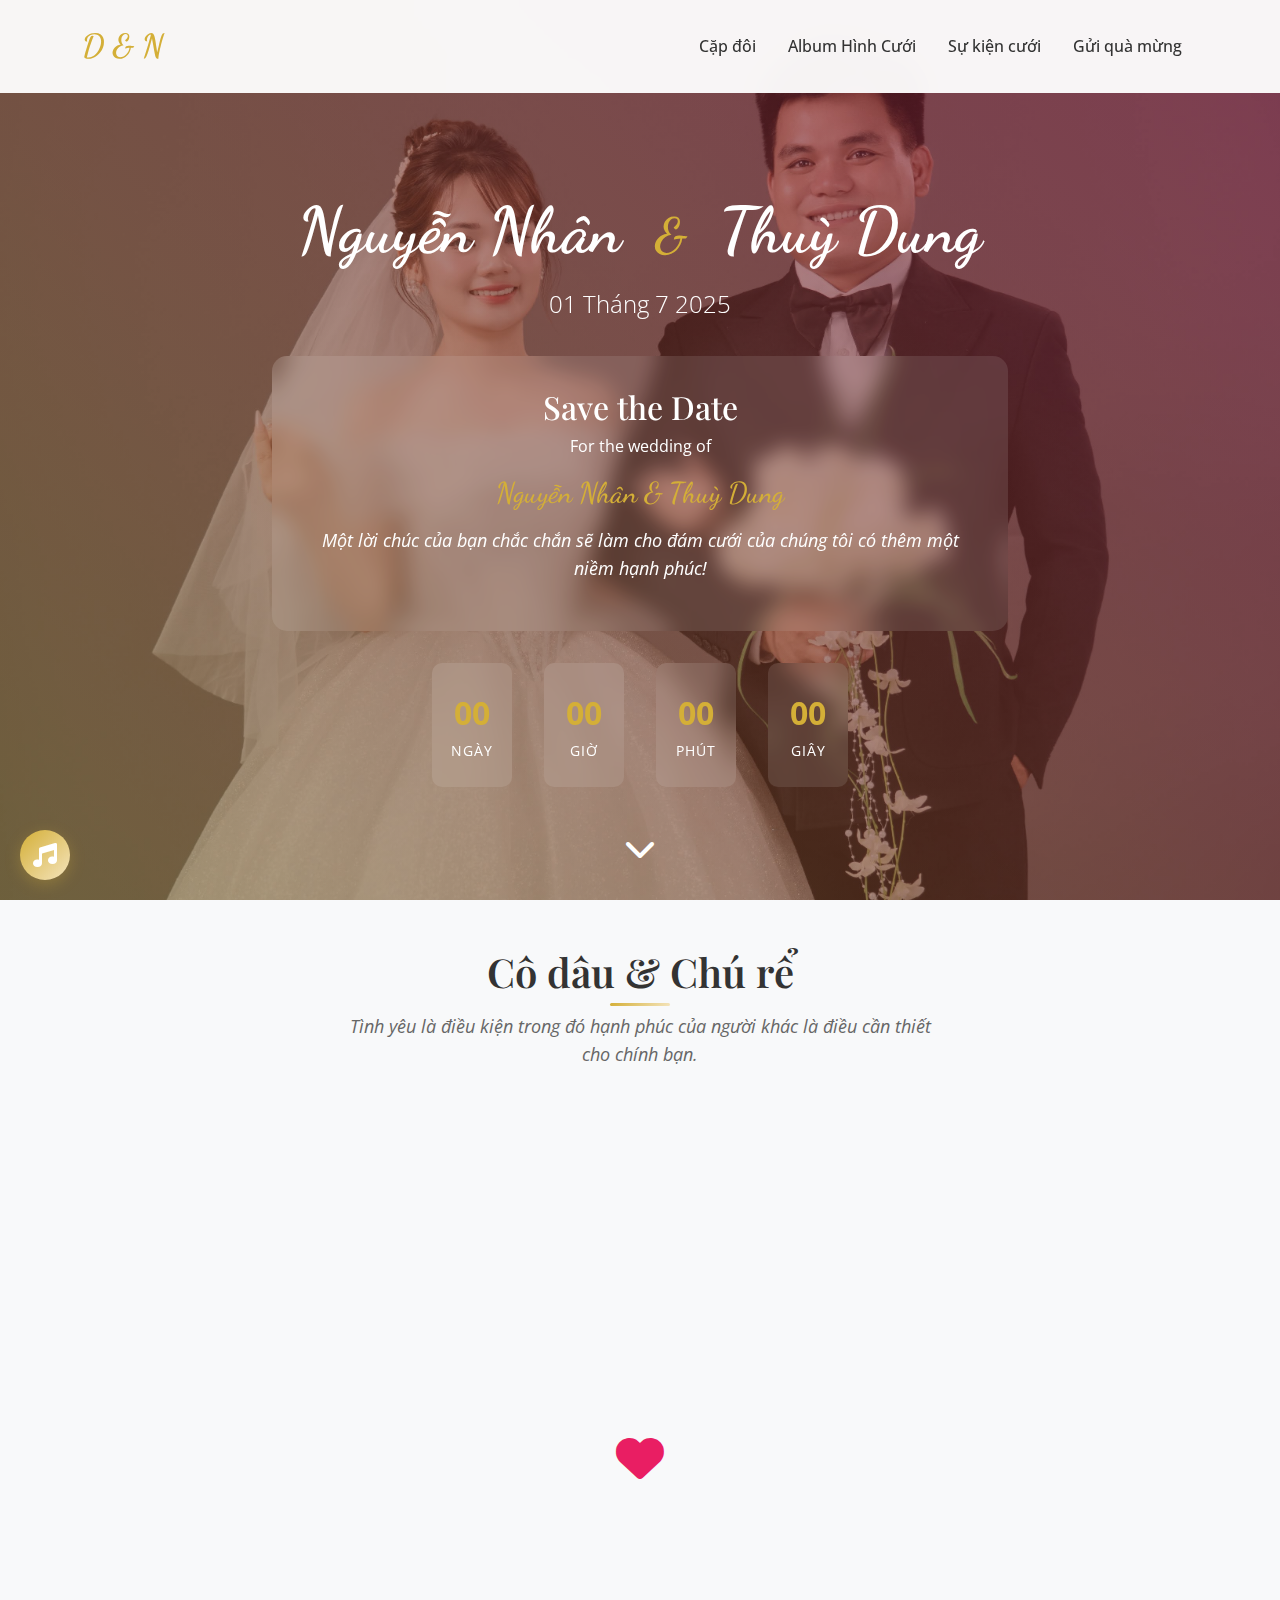
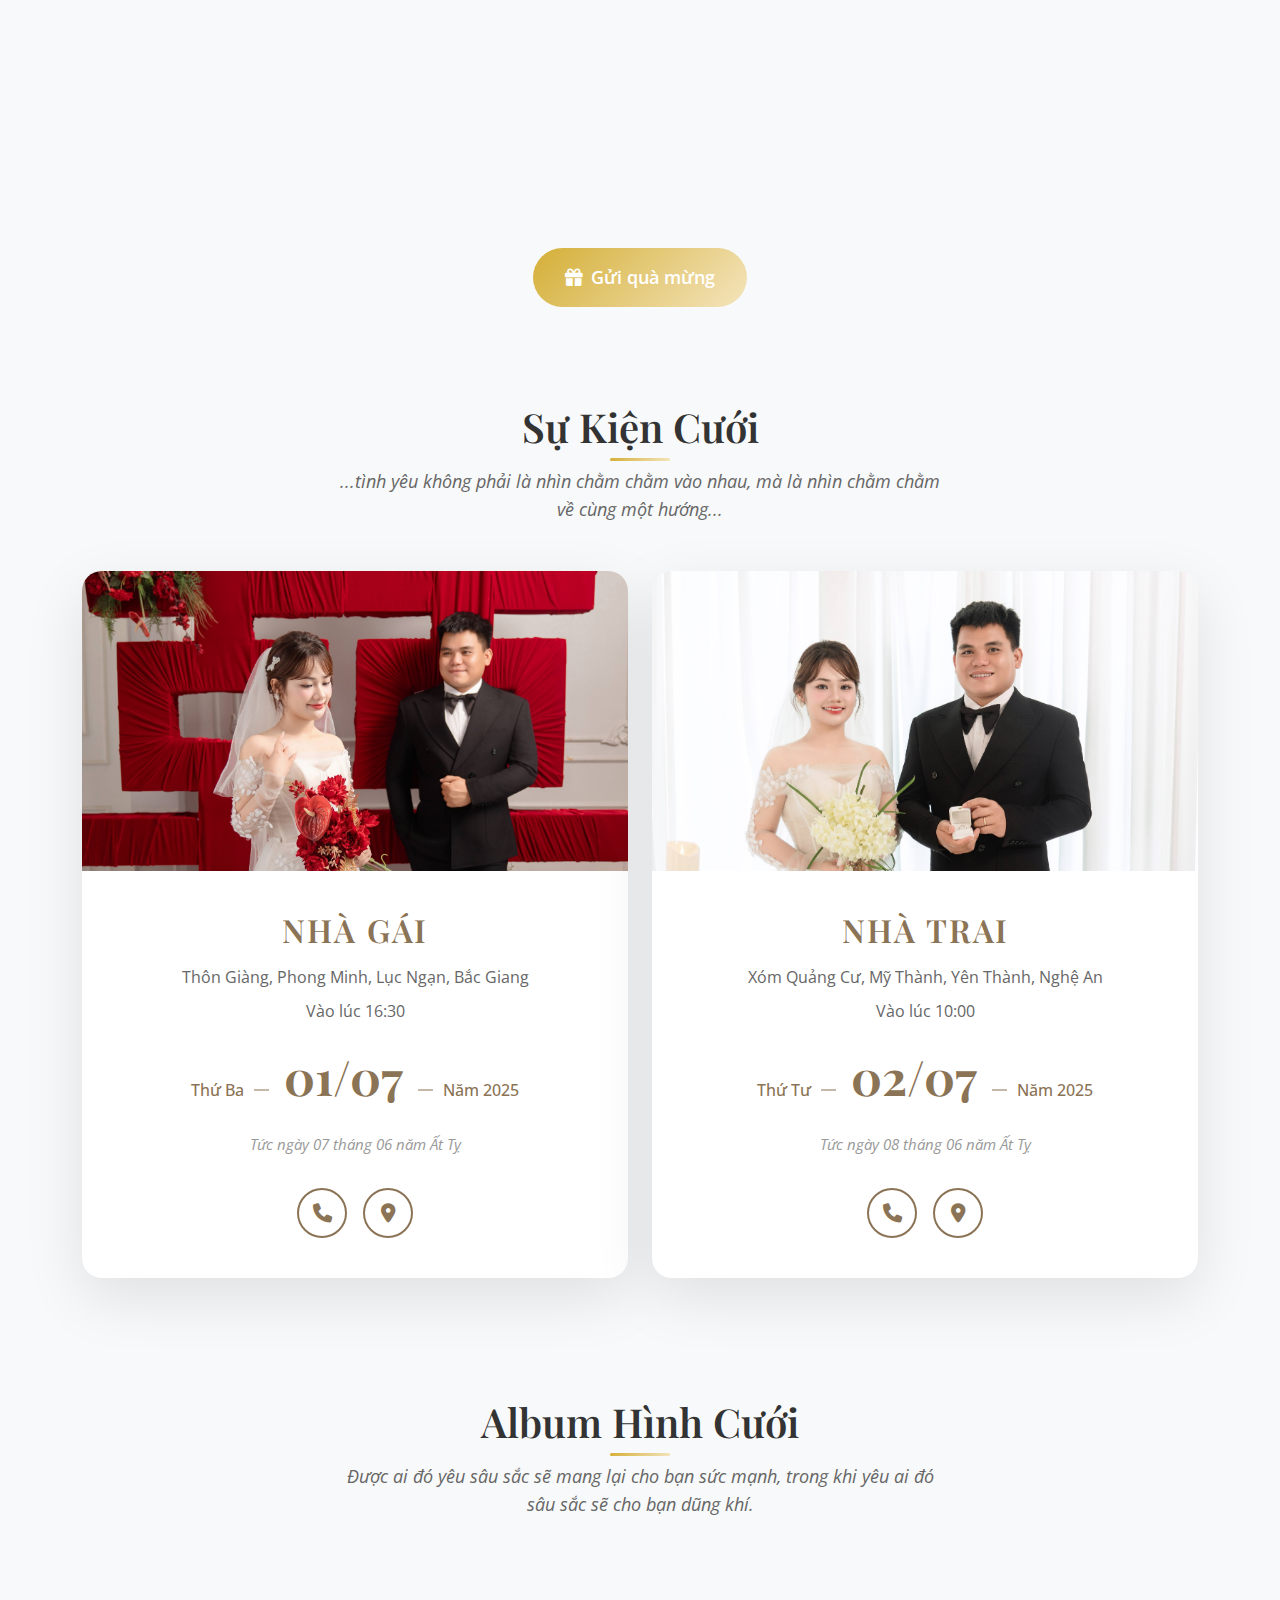
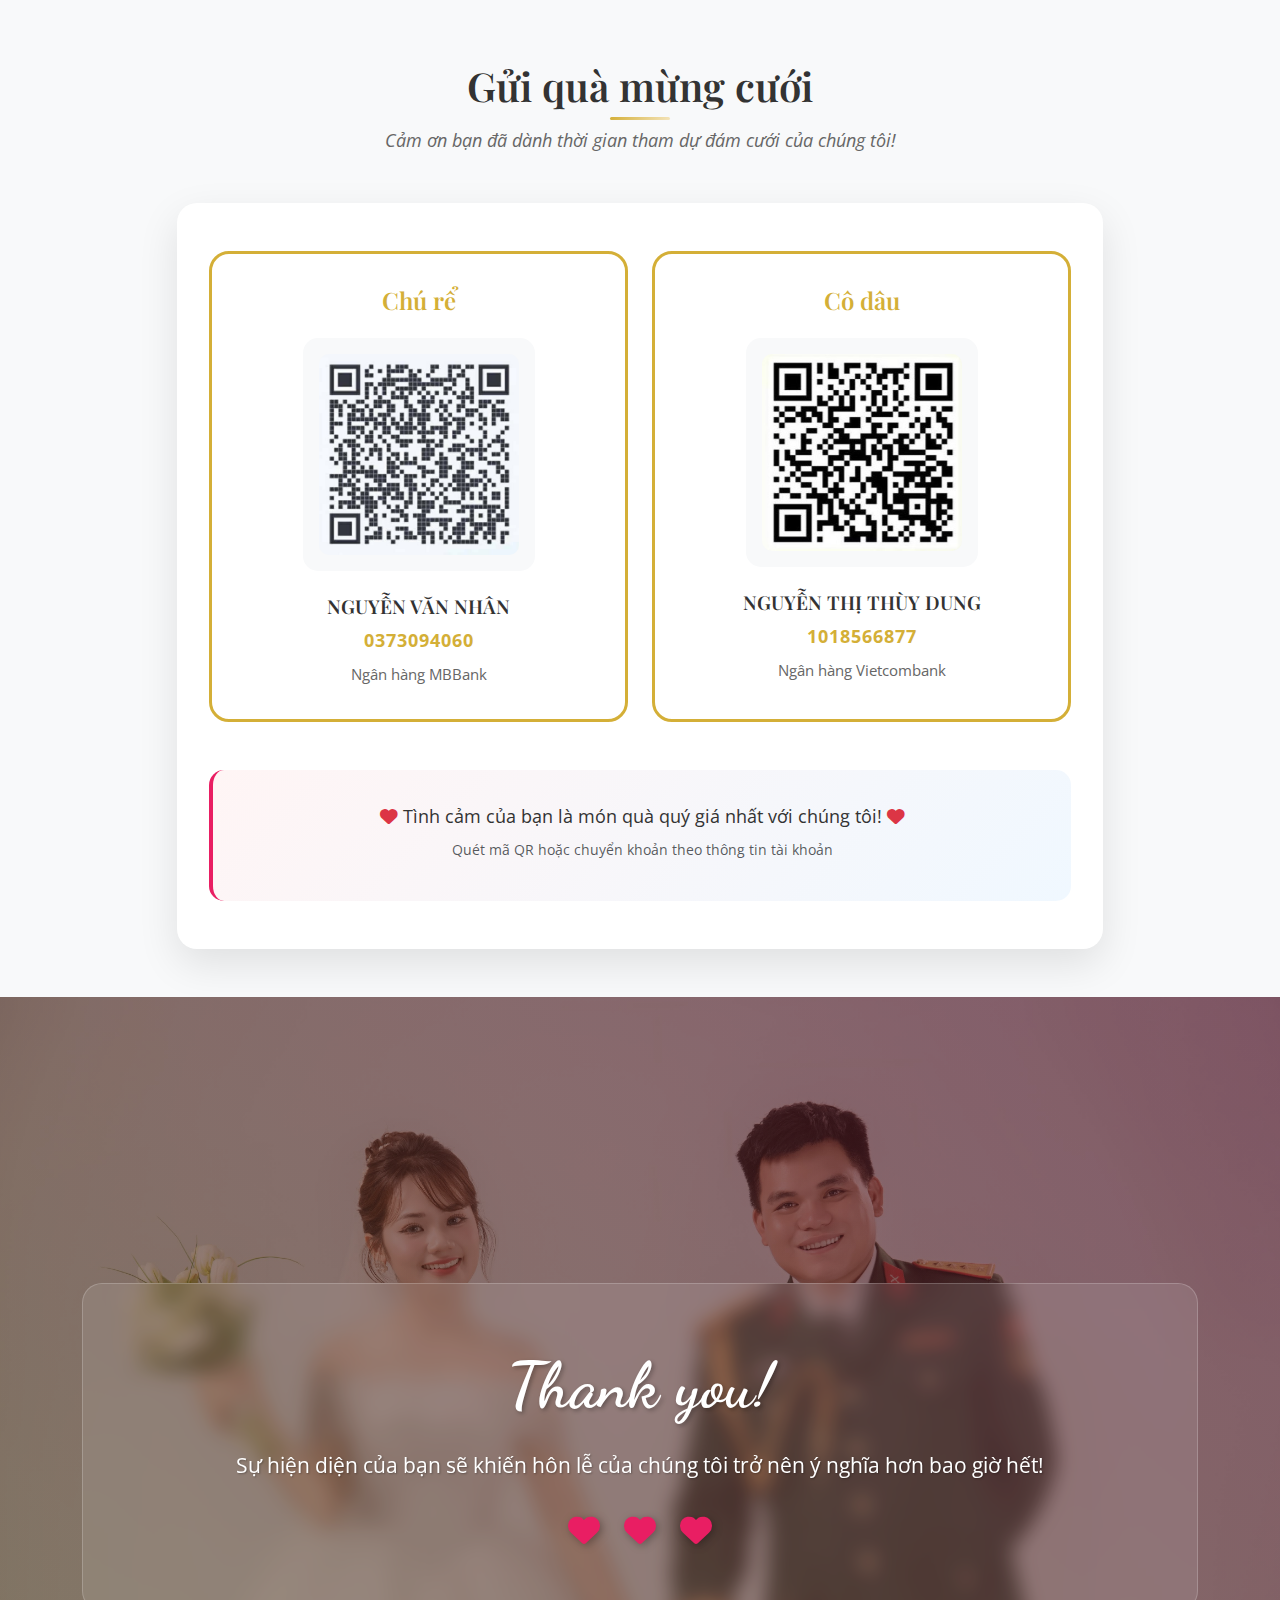
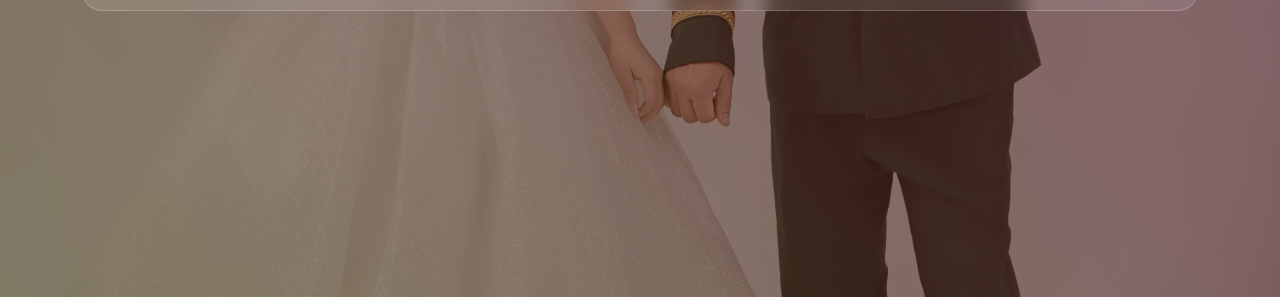
<file: index.html>
<!DOCTYPE html>
<html lang="vi">
<head>
    <meta charset="UTF-8">
    <meta name="viewport" content="width=device-width, initial-scale=1.0">
    <title>Thiệp Mời Cưới - Thuỳ Dung & Nguyễn Nhân</title>
    
    <!-- Bootstrap CSS -->
    <link href="https://cdn.jsdelivr.net/npm/bootstrap@5.3.0/dist/css/bootstrap.min.css" rel="stylesheet">
    <!-- Font Awesome -->
    <link rel="stylesheet" href="https://cdnjs.cloudflare.com/ajax/libs/font-awesome/6.4.0/css/all.min.css">
    <!-- Google Fonts -->
    <link href="https://fonts.googleapis.com/css2?family=Dancing+Script:wght@400;500;600;700&family=Playfair+Display:wght@400;500;600;700&family=Open+Sans:wght@300;400;500;600&display=swap" rel="stylesheet">
    <!-- Custom CSS -->
    <link rel="stylesheet" href="css/style.css">
</head>
<body>
    <!-- Background Music -->
    <audio id="backgroundMusic" loop preload="auto">
        <source src="audio/BeautifulInWhite-ShaneFilan-524801.mp3" type="audio/mpeg">
        Your browser does not support the audio element.
    </audio>

    <!-- Music Control Button -->
    <div class="music-control" id="musicControl">
        <button id="musicToggle" class="music-btn" title="Bật/Tắt nhạc nền">
            <i class="fas fa-music"></i>
        </button>
    </div>

    <!-- Floating Hearts Container -->
    <div class="floating-hearts" id="floatingHearts"></div>
    <!-- Navigation -->
    <nav class="navbar navbar-expand-lg navbar-light fixed-top" id="mainNav">
        <div class="container">
            <a class="navbar-brand" href="#home">
                <span class="initials">D & N</span>
            </a>
            <button class="navbar-toggler" type="button" data-bs-toggle="collapse" data-bs-target="#navbarNav">
                <span class="navbar-toggler-icon"></span>
            </button>
            <div class="collapse navbar-collapse" id="navbarNav">
                <ul class="navbar-nav ms-auto">
                    <li class="nav-item">
                        <a class="nav-link" href="#couple">Cặp đôi</a>
                    </li>
                    <li class="nav-item">
                        <a class="nav-link" href="#gallery">Album Hình Cưới</a>
                    </li>
                    <li class="nav-item">
                        <a class="nav-link" href="#events">Sự kiện cưới</a>
                    </li>
                    <li class="nav-item">
                        <a class="nav-link" href="#gift">Gửi quà mừng</a>
                    </li>
                </ul>
            </div>
        </div>
    </nav>

    <!-- Hero Section -->
    <section id="home" class="hero-section">
        <div class="hero-overlay"></div>
        <div class="container">
            <div class="row justify-content-center text-center">
                <div class="col-lg-8">
                    <div class="hero-content">
                        <h1 class="couple-names">
                            <span class="groom-name">Nguyễn Nhân</span>
                            <span class="ampersand">&</span>
                            <span class="bride-name">Thuỳ Dung</span>
                        </h1>
                        <p class="wedding-date">01 Tháng 7 2025</p>
                        <div class="save-date">
                            <h3>Save the Date</h3>
                            <p>For the wedding of</p>
                            <h4>Nguyễn Nhân & Thuỳ Dung</h4>
                            <p class="quote">Một lời chúc của bạn chắc chắn sẽ làm cho đám cưới của chúng tôi có thêm một niềm hạnh phúc!</p>
                        </div>
                        
                        <!-- Countdown Timer -->
                        <div class="countdown-timer">
                            <div class="countdown-item">
                                <span id="days">00</span>
                                <label>Ngày</label>
                            </div>
                            <div class="countdown-item">
                                <span id="hours">00</span>
                                <label>Giờ</label>
                            </div>
                            <div class="countdown-item">
                                <span id="minutes">00</span>
                                <label>Phút</label>
                            </div>
                            <div class="countdown-item">
                                <span id="seconds">00</span>
                                <label>Giây</label>
                            </div>
                        </div>
                    </div>
                </div>
            </div>
        </div>
        <div class="scroll-indicator">
            <i class="fas fa-chevron-down"></i>
        </div>
    </section>

    <!-- Couple Section -->
    <section id="couple" class="couple-section py-5">
        <div class="container">
            <div class="row">
                <div class="col-12 text-center mb-5">
                    <h2 class="section-title">Cô dâu & Chú rể</h2>
                    <p class="section-subtitle">Tình yêu là điều kiện trong đó hạnh phúc của người khác là điều cần thiết cho chính bạn.</p>
                </div>
            </div>
            <div class="row align-items-center">
                <!-- Groom -->
                <div class="col-lg-5">
                    <div class="couple-card groom-card">
                        <div class="couple-image">
                            <img src="images/nhan.JPG" alt="Chú rể" class="img-fluid">
                        </div>
                        <div class="couple-info">
                            <h3>Nguyễn Nhân</h3>
                            <p>Sinh ra và lớn lên trên mảnh đất Yên Thành - Nghệ An giàu truyền thống, anh mang trong mình sự chân chất, kiên cường và tình cảm đậm sâu của người miền Trung.<br>
                                Hiện đang là một người lính trong Quân đội Nhân dân Việt Nam, anh chọn cho mình con đường gắn bó với tổ quốc – nơi rèn giũa ý chí, trách nhiệm và bản lĩnh đàn ông.<br>
                                Ít nói, vững vàng và sống đầy tình nghĩa – anh là chỗ dựa bình yên, là bờ vai vững chãi của một mái ấm đang bắt đầu.</p>
                            <div class="social-links">
                                <a href="https://www.facebook.com/nhan.nguyen.856522" class="social-link"><i class="fab fa-facebook"></i></a>
                            </div>
                        </div>
                    </div>
                </div>
                
                <!-- Heart Icon -->
                <div class="col-lg-2 text-center">
                    <div class="heart-icon">
                        <i class="fas fa-heart"></i>
                    </div>
                </div>
                
                <!-- Bride -->
                <div class="col-lg-5">
                    <div class="couple-card bride-card">
                        <div class="couple-image">
                            <img src="images/dung.JPG" alt="Cô dâu" class="img-fluid">
                        </div>
                        <div class="couple-info">
                            <h3>Thuỳ Dung</h3>
                            <p>Cô gái đến từ vùng đất vải thiều Lục Ngạn - Bắc Giang, dịu dàng và sống nội tâm. Theo đuổi ngành Dược với mong muốn mang lại điều tốt lành cho mọi người.<br>
                            Không dừng lại ở những đơn thuốc, cô còn học thêm tiếng Trung như một cách làm giàu tâm hồn, rồi bén duyên với nghề dạy học. Hiện cô vừa chăm sóc tiệm thuốc nhỏ của mình, vừa truyền cảm hứng qua từng buổi dạy – nhẹ nhàng, bền bỉ và đầy yêu thương.</p>
                            <div class="social-links">
                                <a href="https://www.facebook.com/gaby.bg.1232" class="social-link"><i class="fab fa-facebook"></i></a>
                            </div>
                        </div>
                    </div>
                </div>
            </div>
            
            <!-- Gift Button -->
            <div class="row mt-5">
                <div class="col-12 text-center">
                    <a href="#gift" class="btn btn-primary btn-rsvp">
                        <i class="fas fa-gift"></i>
                        Gửi quà mừng
                    </a>
                </div>
            </div>
        </div>
    </section>





    <!-- Events Section -->
    <section id="events" class="events-section py-5">
        <div class="container">
            <div class="row">
                <div class="col-12 text-center mb-5">
                    <h2 class="section-title">Sự Kiện Cưới</h2>
                    <p class="section-subtitle">...tình yêu không phải là nhìn chằm chằm vào nhau, mà là nhìn chằm chằm về cùng một hướng...</p>
                </div>
            </div>
            <div class="row">
                <!-- Event 1 - Nhà Gái -->
                <div class="col-lg-6 mb-4">
                    <div class="event-card-new">
                        <!-- Event Image -->
                        <div class="event-image">
                            <img src="images/event_nu.jpg" alt="Cặp đôi" class="img-fluid">
                        </div>

                        <!-- Event Content -->
                        <div class="event-content">
                            <h2 class="event-title">NHÀ GÁI</h2>
                            <p class="event-address">Thôn Giàng, Phong Minh, Lục Ngạn, Bắc Giang</p>
                            <p class="event-time-new">Vào lúc 16:30</p>

                            <!-- Date Display -->
                            <div class="event-date-display">
                                <div class="date-left">Thứ Ba</div>
                                <div class="date-center">01/07</div>
                                <div class="date-right">Năm 2025</div>
                            </div>

                            <p class="event-lunar">Tức ngày 07 tháng 06 năm Ất Tỵ</p>

                            <!-- Action Buttons -->
                            <div class="event-actions-new">
                                <a href="tel:+84379303456" class="action-btn">
                                    <i class="fas fa-phone"></i>
                                </a>
                                <a href="https://maps.app.goo.gl/LqiRBfpxcmLFhBBXA" class="action-btn">
                                    <i class="fas fa-map-marker-alt"></i>
                                </a>
                            </div>
                        </div>
                    </div>
                </div>

                <!-- Event 2 - Nhà Trai -->
                <div class="col-lg-6 mb-4">
                    <div class="event-card-new">
                        <!-- Event Image -->
                        <div class="event-image">
                            <img src="images/event_nam.jpg" alt="Cặp đôi" class="img-fluid">
                        </div>

                        <!-- Event Content -->
                        <div class="event-content">
                            <h2 class="event-title">NHÀ TRAI</h2>
                            <p class="event-address">Xóm Quảng Cư, Mỹ Thành, Yên Thành, Nghệ An</p>
                            <p class="event-time-new">Vào lúc 10:00</p>

                            <!-- Date Display -->
                            <div class="event-date-display">
                                <div class="date-left">Thứ Tư</div>
                                <div class="date-center">02/07</div>
                                <div class="date-right">Năm 2025</div>
                            </div>

                            <p class="event-lunar">Tức ngày 08 tháng 06 năm Ất Tỵ</p>

                            <!-- Action Buttons -->
                            <div class="event-actions-new">
                                <a href="tel:+84373094060" class="action-btn">
                                    <i class="fas fa-phone"></i>
                                </a>
                                <a href="https://maps.app.goo.gl/rQzC4kdMJF6sdHDh9" class="action-btn">
                                    <i class="fas fa-map-marker-alt"></i>
                                </a>
                            </div>
                        </div>
                    </div>
                </div>
            </div>
        </div>
    </section>

    <!-- Gallery Section -->
    <section id="gallery" class="gallery-section py-5">
        <div class="container">
            <div class="row">
                <div class="col-12 text-center mb-5">
                    <h2 class="section-title">Album Hình Cưới</h2>
                    <p class="section-subtitle">Được ai đó yêu sâu sắc sẽ mang lại cho bạn sức mạnh, trong khi yêu ai đó sâu sắc sẽ cho bạn dũng khí.</p>
                </div>
            </div>
            <div class="row">
                <div class="col-12">
                    <div class="gallery-masonry" id="galleryContainer">
                        <!-- Gallery items will be dynamically loaded here -->
                    </div>
                </div>
            </div>
        </div>
    </section>

    <!-- Gift Section -->
    <section id="gift" class="gift-section py-5">
        <div class="container">
            <div class="row">
                <div class="col-12 text-center mb-5">
                    <h2 class="section-title">Gửi quà mừng cưới</h2>
                    <p class="section-subtitle">Cảm ơn bạn đã dành thời gian tham dự đám cưới của chúng tôi!</p>
                </div>
            </div>
            <div class="row justify-content-center">
                <div class="col-lg-10">
                    <div class="gift-content">
                        <div class="row">
                            <!-- QR Code 1 -->
                            <div class="col-md-6 mb-4">
                                <div class="qr-card">
                                    <div class="qr-header">
                                        <h4>Chú rể</h4>
                                    </div>
                                    <div class="qr-code">
                                        <img src="images/qr-groom.jpg" alt="QR Code Chú rể" class="img-fluid">
                                    </div>
                                    <div class="bank-info">
                                        <h5>NGUYỄN VĂN NHÂN</h5>
                                        <p class="account-number">0373094060</p>
                                        <p class="bank-name">Ngân hàng MBBank</p>
                                    </div>
                                </div>
                            </div>

                            <!-- QR Code 2 -->
                            <div class="col-md-6 mb-4">
                                <div class="qr-card">
                                    <div class="qr-header">
                                        <h4>Cô dâu</h4>
                                    </div>
                                    <div class="qr-code">
                                        <img src="images/qr-bride.jpg" alt="QR Code Cô dâu" class="img-fluid">
                                    </div>
                                    <div class="bank-info">
                                        <h5>NGUYỄN THỊ THÙY DUNG</h5>
                                        <p class="account-number">1018566877</p>
                                        <p class="bank-name">Ngân hàng Vietcombank</p>
                                    </div>
                                </div>
                            </div>
                        </div>

                        <div class="row mt-4">
                            <div class="col-12 text-center">
                                <div class="gift-note">
                                    <p><i class="fas fa-heart text-danger"></i> Tình cảm của bạn là món quà quý giá nhất với chúng tôi! <i class="fas fa-heart text-danger"></i></p>
                                    <p class="small text-muted">Quét mã QR hoặc chuyển khoản theo thông tin tài khoản</p>
                                </div>
                            </div>
                        </div>
                    </div>
                </div>
            </div>
        </div>
    </section>

    <!-- Thank You Section -->
    <section class="thank-you-section">
        <div class="thank-you-overlay"></div>
        <div class="container">
            <div class="row">
                <div class="col-12 text-center">
                    <div class="thank-you-content">
                        <h1 class="thank-you-title">Thank you!</h1>
                        <p class="thank-you-subtitle">Sự hiện diện của bạn sẽ khiến hôn lễ của chúng tôi trở nên ý nghĩa hơn bao giờ hết!</p>
                        <div class="thank-you-hearts">
                            <i class="fas fa-heart"></i>
                            <i class="fas fa-heart"></i>
                            <i class="fas fa-heart"></i>
                        </div>
                    </div>
                </div>
            </div>
        </div>
    </section>

    <!-- Bootstrap JS -->
    <script src="https://cdn.jsdelivr.net/npm/bootstrap@5.3.0/dist/js/bootstrap.bundle.min.js"></script>
    <!-- Custom JS -->
    <script src="js/script.js"></script>
</body>
</html>
</file>
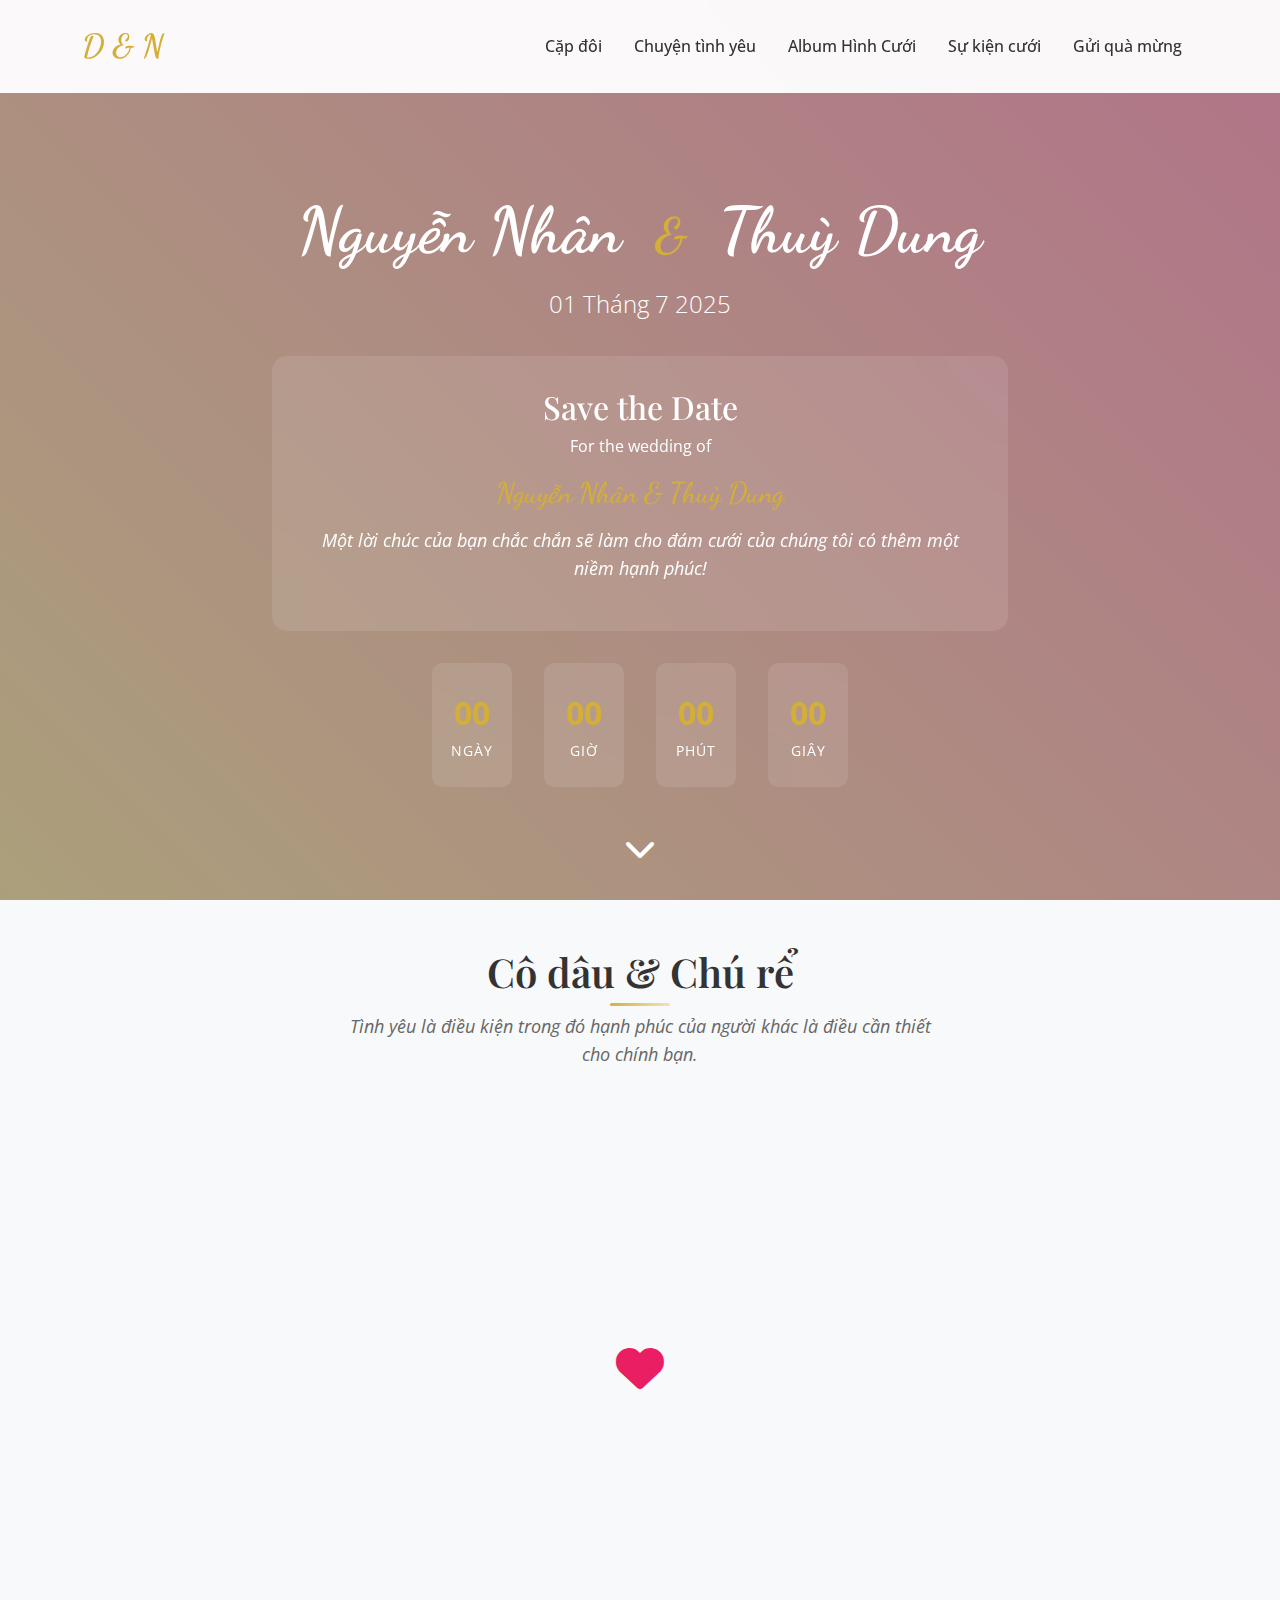
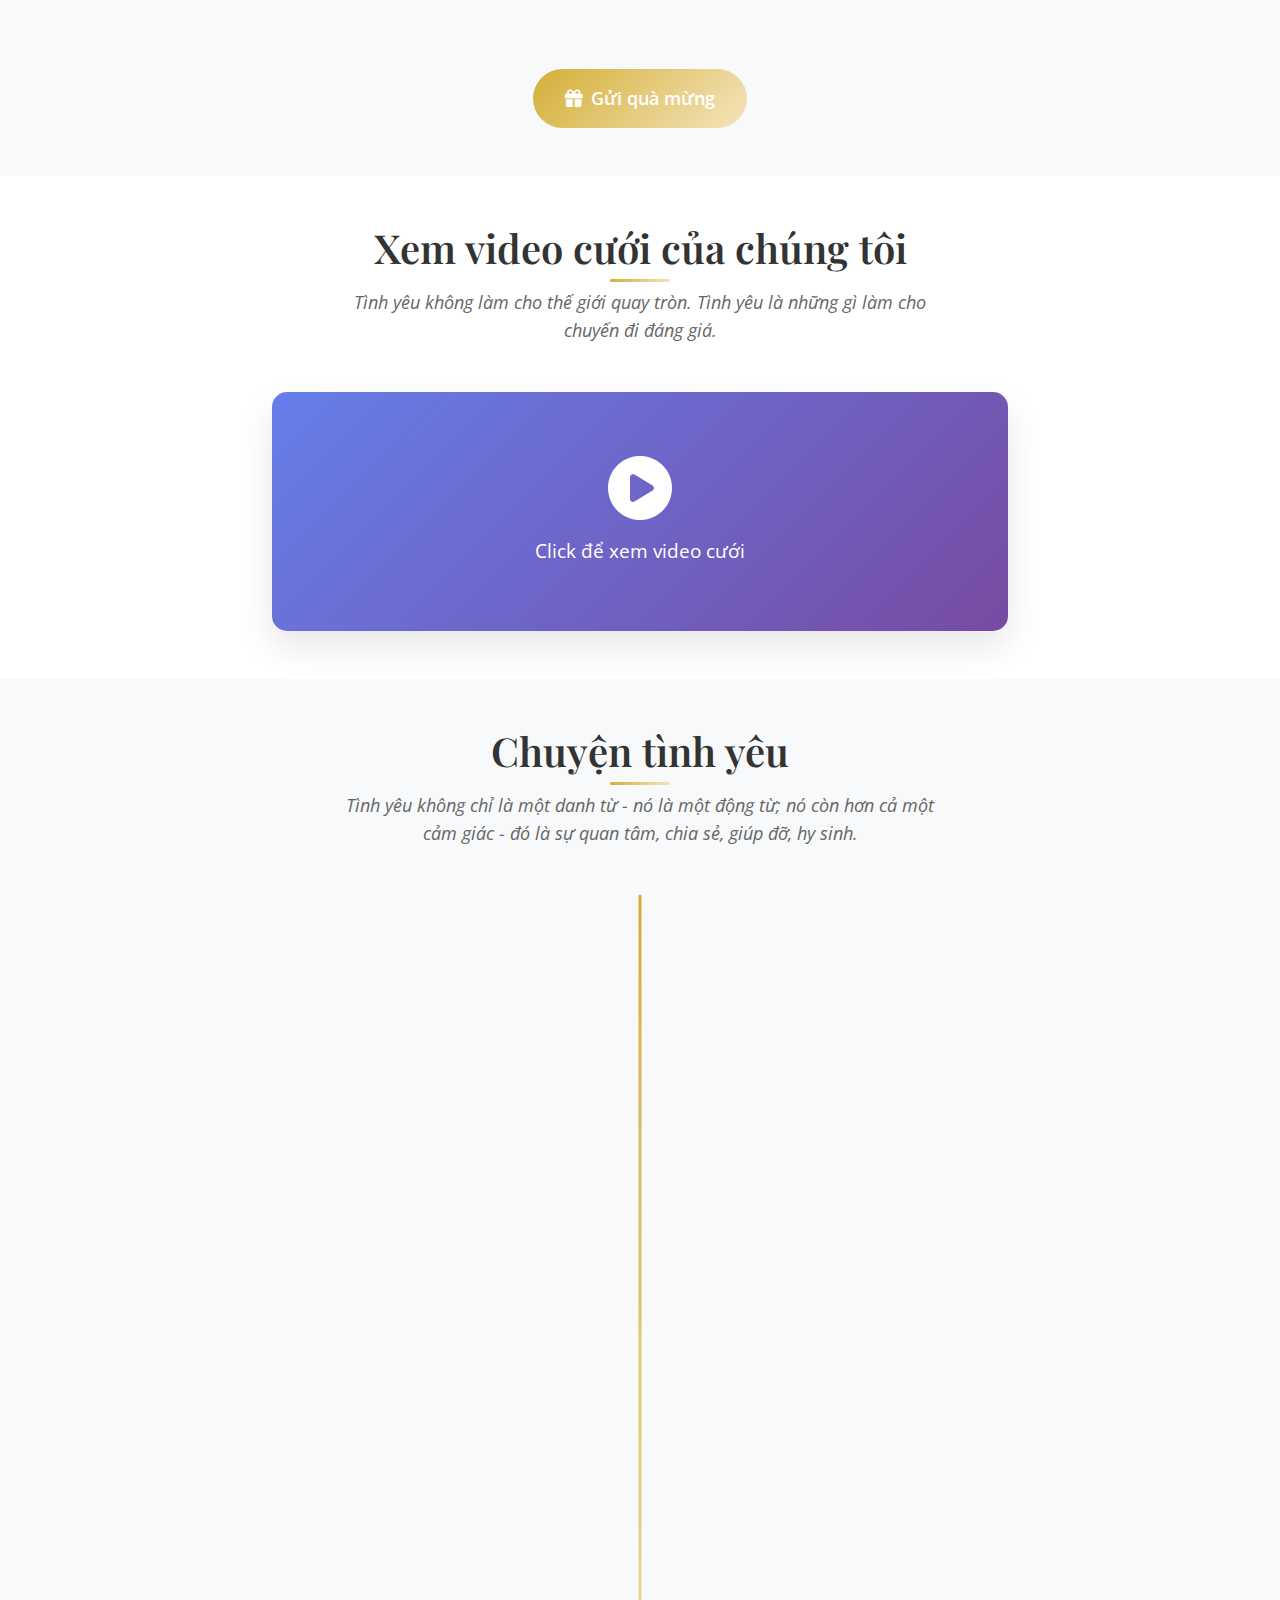
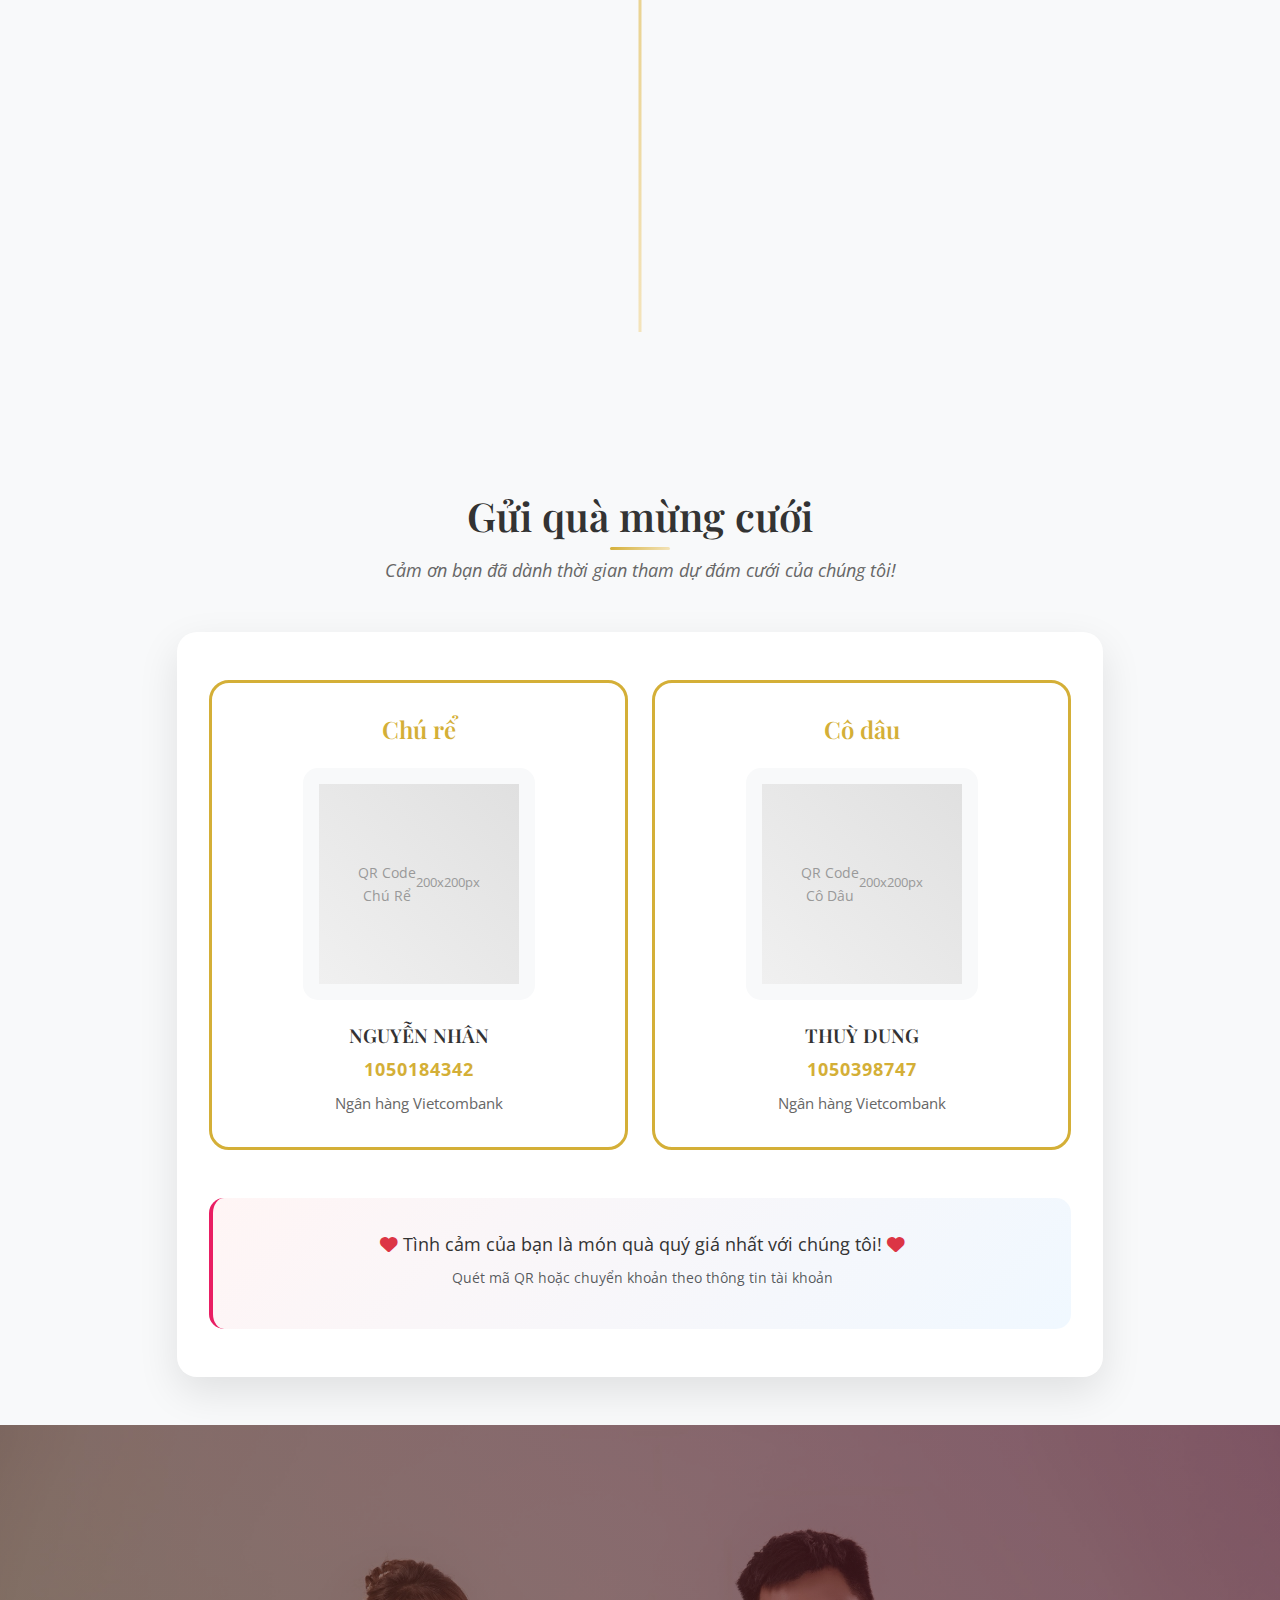
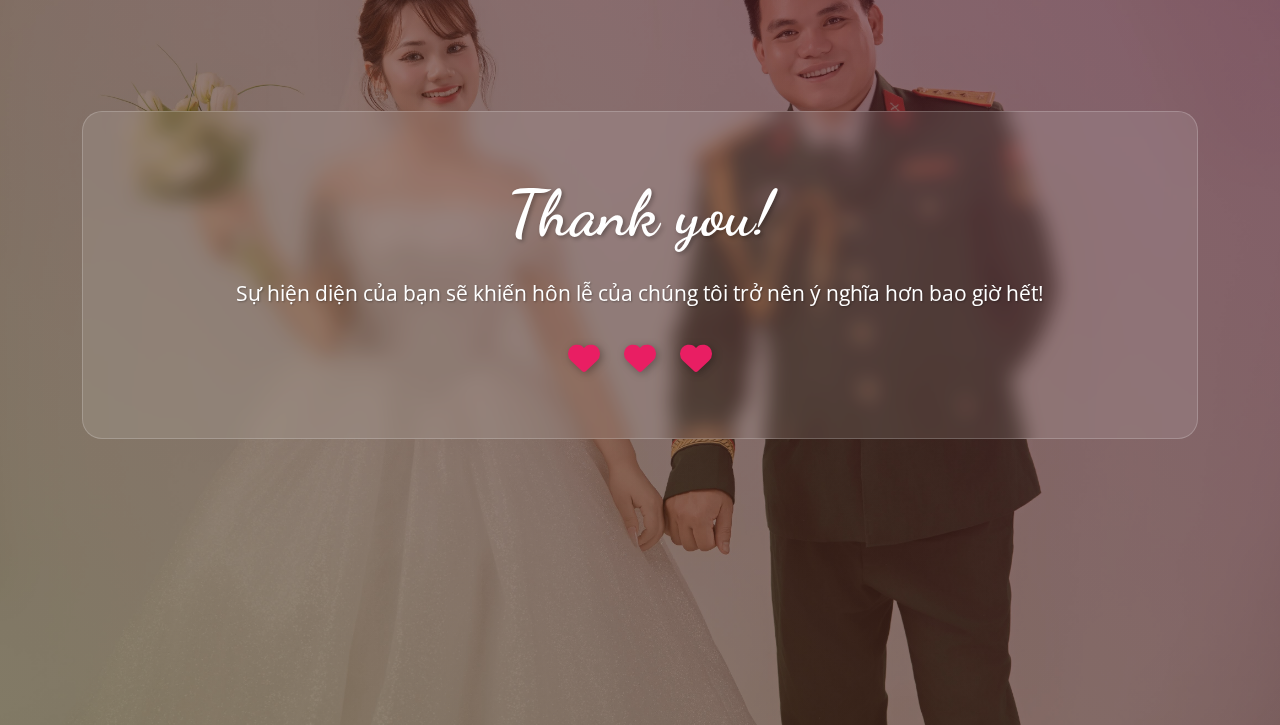
<file: demo.html>
<!DOCTYPE html>
<html lang="vi">
<head>
    <meta charset="UTF-8">
    <meta name="viewport" content="width=device-width, initial-scale=1.0">
    <title>Demo - Thiệp Mời Cưới Dung & Nhân</title>
    
    <!-- Bootstrap CSS -->
    <link href="https://cdn.jsdelivr.net/npm/bootstrap@5.3.0/dist/css/bootstrap.min.css" rel="stylesheet">
    <!-- Font Awesome -->
    <link rel="stylesheet" href="https://cdnjs.cloudflare.com/ajax/libs/font-awesome/6.4.0/css/all.min.css">
    <!-- Google Fonts -->
    <link href="https://fonts.googleapis.com/css2?family=Dancing+Script:wght@400;500;600;700&family=Playfair+Display:wght@400;500;600;700&family=Open+Sans:wght@300;400;500;600&display=swap" rel="stylesheet">
    <!-- Custom CSS -->
    <link rel="stylesheet" href="css/style.css">
    
    <style>
        /* Demo specific styles */
        .demo-image {
            background: linear-gradient(45deg, #f0f0f0, #e0e0e0);
            display: flex;
            align-items: center;
            justify-content: center;
            color: #999;
            font-size: 0.9rem;
            text-align: center;
            padding: 1rem;
        }
        
        .hero-section {
            background: linear-gradient(rgba(0, 0, 0, 0.4), rgba(0, 0, 0, 0.4)),
                        url('https://images.unsplash.com/photo-1519741497674-611481863552?ixlib=rb-4.0.3') center/cover;
        }
    </style>
</head>
<body>
    <!-- Navigation -->
    <nav class="navbar navbar-expand-lg navbar-light fixed-top" id="mainNav">
        <div class="container">
            <a class="navbar-brand" href="#home">
                <span class="initials">D & N</span>
            </a>
            <button class="navbar-toggler" type="button" data-bs-toggle="collapse" data-bs-target="#navbarNav">
                <span class="navbar-toggler-icon"></span>
            </button>
            <div class="collapse navbar-collapse" id="navbarNav">
                <ul class="navbar-nav ms-auto">
                    <li class="nav-item">
                        <a class="nav-link" href="#couple">Cặp đôi</a>
                    </li>
                    <li class="nav-item">
                        <a class="nav-link" href="#story">Chuyện tình yêu</a>
                    </li>
                    <li class="nav-item">
                        <a class="nav-link" href="#gallery">Album Hình Cưới</a>
                    </li>
                    <li class="nav-item">
                        <a class="nav-link" href="#events">Sự kiện cưới</a>
                    </li>
                    <li class="nav-item">
                        <a class="nav-link" href="#gift">Gửi quà mừng</a>
                    </li>
                </ul>
            </div>
        </div>
    </nav>

    <!-- Hero Section -->
    <section id="home" class="hero-section">
        <div class="hero-overlay"></div>
        <div class="container">
            <div class="row justify-content-center text-center">
                <div class="col-lg-8">
                    <div class="hero-content">
                        <h1 class="couple-names">
                            <span class="groom-name">Nguyễn Nhân</span>
                            <span class="ampersand">&</span>
                            <span class="bride-name">Thuỳ Dung</span>
                        </h1>
                        <p class="wedding-date">01 Tháng 7 2025</p>
                        <div class="save-date">
                            <h3>Save the Date</h3>
                            <p>For the wedding of</p>
                            <h4>Nguyễn Nhân & Thuỳ Dung</h4>
                            <p class="quote">Một lời chúc của bạn chắc chắn sẽ làm cho đám cưới của chúng tôi có thêm một niềm hạnh phúc!</p>
                        </div>
                        
                        <!-- Countdown Timer -->
                        <div class="countdown-timer">
                            <div class="countdown-item">
                                <span id="days">00</span>
                                <label>Ngày</label>
                            </div>
                            <div class="countdown-item">
                                <span id="hours">00</span>
                                <label>Giờ</label>
                            </div>
                            <div class="countdown-item">
                                <span id="minutes">00</span>
                                <label>Phút</label>
                            </div>
                            <div class="countdown-item">
                                <span id="seconds">00</span>
                                <label>Giây</label>
                            </div>
                        </div>
                    </div>
                </div>
            </div>
        </div>
        <div class="scroll-indicator">
            <i class="fas fa-chevron-down"></i>
        </div>
    </section>

    <!-- Couple Section -->
    <section id="couple" class="couple-section py-5">
        <div class="container">
            <div class="row">
                <div class="col-12 text-center mb-5">
                    <h2 class="section-title">Cô dâu & Chú rể</h2>
                    <p class="section-subtitle">Tình yêu là điều kiện trong đó hạnh phúc của người khác là điều cần thiết cho chính bạn.</p>
                </div>
            </div>
            <div class="row align-items-center">
                <!-- Groom -->
                <div class="col-lg-5">
                    <div class="couple-card groom-card">
                        <div class="couple-image">
                            <div class="demo-image" style="width: 100%; height: 100%; border-radius: 50%;">
                                Ảnh Chú Rể<br>
                                <small>200x200px</small>
                            </div>
                        </div>
                        <div class="couple-info">
                            <h3>Nguyễn Nhân</h3>
                            <p>Là một người lính quân đội nhân dân Việt Nam, đang công tác tại trường bắn quốc gia. Là một người hiền lành và ít nói. Luôn coi trọng tình cảm và yêu thương gia đình.</p>
                            <div class="social-links">
                                <a href="#" class="social-link"><i class="fab fa-facebook"></i></a>
                                <a href="#" class="social-link"><i class="fab fa-instagram"></i></a>
                            </div>
                        </div>
                    </div>
                </div>
                
                <!-- Heart Icon -->
                <div class="col-lg-2 text-center">
                    <div class="heart-icon">
                        <i class="fas fa-heart"></i>
                    </div>
                </div>
                
                <!-- Bride -->
                <div class="col-lg-5">
                    <div class="couple-card bride-card">
                        <div class="couple-image">
                            <div class="demo-image" style="width: 100%; height: 100%; border-radius: 50%;">
                                Ảnh Cô Dâu<br>
                                <small>200x200px</small>
                            </div>
                        </div>
                        <div class="couple-info">
                            <h3>Thuỳ Dung</h3>
                            <p>Cô gái đến từ vùng đất vải Lục Ngạn, dịu dàng và sống nội tâm. Từ nhỏ đã yêu sách, lớn lên theo đuổi ngành Dược với mong muốn mang lại điều tốt lành cho mọi người.</p>
                            <div class="social-links">
                                <a href="#" class="social-link"><i class="fab fa-facebook"></i></a>
                                <a href="#" class="social-link"><i class="fab fa-instagram"></i></a>
                            </div>
                        </div>
                    </div>
                </div>
            </div>
            
            <!-- Gift Button -->
            <div class="row mt-5">
                <div class="col-12 text-center">
                    <a href="#gift" class="btn btn-primary btn-rsvp">
                        <i class="fas fa-gift"></i>
                        Gửi quà mừng
                    </a>
                </div>
            </div>
        </div>
    </section>

    <!-- Video Section -->
    <section id="video" class="video-section py-5">
        <div class="container">
            <div class="row">
                <div class="col-12 text-center mb-5">
                    <h2 class="section-title">Xem video cưới của chúng tôi</h2>
                    <p class="section-subtitle">Tình yêu không làm cho thế giới quay tròn. Tình yêu là những gì làm cho chuyến đi đáng giá.</p>
                </div>
            </div>
            <div class="row justify-content-center">
                <div class="col-lg-8">
                    <div class="video-container">
                        <div class="video-placeholder">
                            <i class="fas fa-play-circle"></i>
                            <p>Click để xem video cưới</p>
                        </div>
                        <!-- Video sẽ được load khi click -->
                        <iframe id="wedding-video" src="" frameborder="0" allowfullscreen style="display: none;"></iframe>
                    </div>
                </div>
            </div>
        </div>
    </section>

    <!-- Story Section -->
    <section id="story" class="story-section py-5">
        <div class="container">
            <div class="row">
                <div class="col-12 text-center mb-5">
                    <h2 class="section-title">Chuyện tình yêu</h2>
                    <p class="section-subtitle">Tình yêu không chỉ là một danh từ - nó là một động từ; nó còn hơn cả một cảm giác - đó là sự quan tâm, chia sẻ, giúp đỡ, hy sinh.</p>
                </div>
            </div>
            <div class="row">
                <div class="col-12">
                    <div class="timeline">
                        <!-- Timeline Item 1 -->
                        <div class="timeline-item">
                            <div class="timeline-date">
                                <span>December 12 2020</span>
                            </div>
                            <div class="timeline-content">
                                <div class="timeline-image">
                                    <div class="demo-image" style="width: 100%; height: 200px;">
                                        Ảnh Lần Đầu Gặp Gỡ<br>
                                        <small>600x400px</small>
                                    </div>
                                </div>
                                <div class="timeline-text">
                                    <h4>Bạn có tin vào tình yêu online không?</h4>
                                    <p>Tôi đã từng không tin vào tình yêu online. Đã từng nghĩ làm sao có thể thích một người chưa từng gặp mặt? Vậy mà giờ đây tôi lại đang như vậy, bây giờ tôi đã hiểu: thế giới ảo tình yêu thật đấy!!!</p>
                                </div>
                            </div>
                        </div>
                        
                        <!-- Timeline Item 2 -->
                        <div class="timeline-item">
                            <div class="timeline-date">
                                <span>August 04 2021</span>
                            </div>
                            <div class="timeline-content">
                                <div class="timeline-text">
                                    <h4>Lời tỏ tình dễ thương</h4>
                                    <p>Ngày ấy, tôi 21! Một mình giữa phố thị nấp tập. Mỗi chiều cuối tuần thường chạy xe vòng quanh qua những con phố, len lỏi trong từng dòng người tấp nập. Nhưng rồi một ngày đẹp trời, người con trai ấy xuất hiện...</p>
                                </div>
                                <div class="timeline-image">
                                    <div class="demo-image" style="width: 100%; height: 200px;">
                                        Ảnh Lời Tỏ Tình<br>
                                        <small>600x400px</small>
                                    </div>
                                </div>
                            </div>
                        </div>
                        
                        <!-- Timeline Item 3 -->
                        <div class="timeline-item">
                            <div class="timeline-date">
                                <span>May 10 2023</span>
                            </div>
                            <div class="timeline-content">
                                <div class="timeline-image">
                                    <div class="demo-image" style="width: 100%; height: 200px;">
                                        Ảnh Cầu Hôn<br>
                                        <small>600x400px</small>
                                    </div>
                                </div>
                                <div class="timeline-text">
                                    <h4>Phút giây cầu hôn</h4>
                                    <p>5 năm bên nhau không phải là quãng thời gian quá dài, nhưng đủ cho chúng ta nhận ra được rất nhiều điều. Giây phút anh ngỏ lời "Làm vợ anh nhé!", em đã nguyện ý đời này, đi đâu cũng được, miễn là cùng anh.</p>
                                </div>
                            </div>
                        </div>
                        
                        <!-- Timeline Item 4 -->
                        <div class="timeline-item">
                            <div class="timeline-date">
                                <span>July 28 2024</span>
                            </div>
                            <div class="timeline-content">
                                <div class="timeline-text">
                                    <h4>Ngày lễ đính hôn</h4>
                                    <p>"Tiếng trái tim đôi ta đập thật nhanh. Thì thầm lời yêu thương. Ngày tình về chung đôi..." Sau bao nhiêu chờ đợi, cuối cùng ngày vui của chúng ta cũng tới rồi. Cảm ơn vì mình đã luôn là một phần trong cuộc sống của nhau.</p>
                                </div>
                                <div class="timeline-image">
                                    <div class="demo-image" style="width: 100%; height: 200px;">
                                        Ảnh Đính Hôn<br>
                                        <small>600x400px</small>
                                    </div>
                                </div>
                            </div>
                        </div>
                    </div>
                </div>
            </div>
        </div>
    </section>

    <!-- Gift Section -->
    <section id="gift" class="gift-section py-5">
        <div class="container">
            <div class="row">
                <div class="col-12 text-center mb-5">
                    <h2 class="section-title">Gửi quà mừng cưới</h2>
                    <p class="section-subtitle">Cảm ơn bạn đã dành thời gian tham dự đám cưới của chúng tôi!</p>
                </div>
            </div>
            <div class="row justify-content-center">
                <div class="col-lg-10">
                    <div class="gift-content">
                        <div class="row">
                            <!-- QR Code 1 -->
                            <div class="col-md-6 mb-4">
                                <div class="qr-card">
                                    <div class="qr-header">
                                        <h4>Chú rể</h4>
                                    </div>
                                    <div class="qr-code">
                                        <div class="demo-image" style="width: 200px; height: 200px; margin: 0 auto;">
                                            QR Code<br>Chú Rể<br>
                                            <small>200x200px</small>
                                        </div>
                                    </div>
                                    <div class="bank-info">
                                        <h5>NGUYỄN NHÂN</h5>
                                        <p class="account-number">1050184342</p>
                                        <p class="bank-name">Ngân hàng Vietcombank</p>
                                    </div>
                                </div>
                            </div>

                            <!-- QR Code 2 -->
                            <div class="col-md-6 mb-4">
                                <div class="qr-card">
                                    <div class="qr-header">
                                        <h4>Cô dâu</h4>
                                    </div>
                                    <div class="qr-code">
                                        <div class="demo-image" style="width: 200px; height: 200px; margin: 0 auto;">
                                            QR Code<br>Cô Dâu<br>
                                            <small>200x200px</small>
                                        </div>
                                    </div>
                                    <div class="bank-info">
                                        <h5>THUỲ DUNG</h5>
                                        <p class="account-number">1050398747</p>
                                        <p class="bank-name">Ngân hàng Vietcombank</p>
                                    </div>
                                </div>
                            </div>
                        </div>

                        <div class="row mt-4">
                            <div class="col-12 text-center">
                                <div class="gift-note">
                                    <p><i class="fas fa-heart text-danger"></i> Tình cảm của bạn là món quà quý giá nhất với chúng tôi! <i class="fas fa-heart text-danger"></i></p>
                                    <p class="small text-muted">Quét mã QR hoặc chuyển khoản theo thông tin tài khoản</p>
                                </div>
                            </div>
                        </div>
                    </div>
                </div>
            </div>
        </div>
    </section>

    <!-- Thank You Section -->
    <section class="thank-you-section">
        <div class="thank-you-overlay"></div>
        <div class="container">
            <div class="row">
                <div class="col-12 text-center">
                    <div class="thank-you-content">
                        <h1 class="thank-you-title">Thank you!</h1>
                        <p class="thank-you-subtitle">Sự hiện diện của bạn sẽ khiến hôn lễ của chúng tôi trở nên ý nghĩa hơn bao giờ hết!</p>
                        <div class="thank-you-hearts">
                            <i class="fas fa-heart"></i>
                            <i class="fas fa-heart"></i>
                            <i class="fas fa-heart"></i>
                        </div>
                    </div>
                </div>
            </div>
        </div>
    </section>

    <!-- Bootstrap JS -->
    <script src="https://cdn.jsdelivr.net/npm/bootstrap@5.3.0/dist/js/bootstrap.bundle.min.js"></script>
    <!-- Custom JS -->
    <script src="js/script.js"></script>
</body>
</html>
</file>
<file: css/style.css>
/* ===== GLOBAL STYLES ===== */
:root {
    --primary-color: #d4af37;
    --secondary-color: #f8f9fa;
    --accent-color: #e91e63;
    --text-dark: #333;
    --text-light: #666;
    --white: #ffffff;
    --gradient: linear-gradient(135deg, #d4af37 0%, #f4e4bc 100%);
}

* {
    margin: 0;
    padding: 0;
    box-sizing: border-box;
}

body {
    font-family: 'Open Sans', sans-serif;
    line-height: 1.6;
    color: var(--text-dark);
    overflow-x: hidden;
}

html {
    scroll-behavior: smooth;
}

/* ===== TYPOGRAPHY ===== */
.section-title {
    font-family: 'Playfair Display', serif;
    font-size: 2.5rem;
    font-weight: 600;
    color: var(--text-dark);
    margin-bottom: 1rem;
    position: relative;
}

.section-title::after {
    content: '';
    position: absolute;
    bottom: -10px;
    left: 50%;
    transform: translateX(-50%);
    width: 60px;
    height: 3px;
    background: var(--gradient);
    border-radius: 2px;
}

.section-subtitle {
    font-size: 1.1rem;
    color: var(--text-light);
    font-style: italic;
    max-width: 600px;
    margin: 0 auto;
}

/* ===== NAVIGATION ===== */
.navbar {
    background: rgba(255, 255, 255, 0.95);
    backdrop-filter: blur(10px);
    transition: all 0.3s ease;
    padding: 1rem 0;
}

.navbar.scrolled {
    background: rgba(255, 255, 255, 0.98);
    box-shadow: 0 2px 20px rgba(0, 0, 0, 0.1);
}

.navbar-brand .initials {
    font-family: 'Dancing Script', cursive;
    font-size: 2rem;
    font-weight: 700;
    color: var(--primary-color);
}

.navbar-nav .nav-link {
    font-weight: 500;
    color: var(--text-dark);
    margin: 0 0.5rem;
    transition: color 0.3s ease;
}

.navbar-nav .nav-link:hover {
    color: var(--primary-color);
}

/* ===== HERO SECTION ===== */
.hero-section {
    min-height: 100vh;
    background: linear-gradient(rgba(0, 0, 0, 0.4), rgba(0, 0, 0, 0.4)),
                url('../images/gallerys/0S7A6820.JPG');
    background-size: cover;
    background-position: center 15%; /* Desktop: hiển thị phần trên + cách navbar 80px */
    background-repeat: no-repeat;
    display: flex;
    align-items: center;
    position: relative;
    color: var(--white);
    padding-top: 80px; /* Add padding to account for fixed navbar */
}

.hero-overlay {
    position: absolute;
    top: 0;
    left: 0;
    right: 0;
    bottom: 0;
    background: linear-gradient(45deg, rgba(212, 175, 55, 0.3), rgba(233, 30, 99, 0.3));
}

.hero-content {
    position: relative;
    z-index: 2;
    text-align: center;
}

.couple-names {
    font-family: 'Dancing Script', cursive;
    font-size: 4rem;
    font-weight: 700;
    margin-bottom: 1rem;
    animation: fadeInUp 1s ease;
}

.groom-name, .bride-name {
    display: inline-block;
}

.ampersand {
    font-size: 3rem;
    margin: 0 1rem;
    color: var(--primary-color);
}

.wedding-date {
    font-size: 1.5rem;
    font-weight: 300;
    margin-bottom: 2rem;
    animation: fadeInUp 1s ease 0.2s both;
}

.save-date {
    background: rgba(255, 255, 255, 0.1);
    backdrop-filter: blur(10px);
    padding: 2rem;
    border-radius: 15px;
    margin: 2rem 0;
    animation: fadeInUp 1s ease 0.4s both;
}

.save-date h3 {
    font-family: 'Playfair Display', serif;
    font-size: 2rem;
    margin-bottom: 0.5rem;
}

.save-date h4 {
    font-family: 'Dancing Script', cursive;
    font-size: 1.8rem;
    color: var(--primary-color);
    margin: 1rem 0;
}

.quote {
    font-style: italic;
    font-size: 1.1rem;
    margin-top: 1rem;
}

/* ===== COUNTDOWN TIMER ===== */
.countdown-timer {
    display: flex;
    justify-content: center;
    gap: 2rem;
    margin-top: 2rem;
    animation: fadeInUp 1s ease 0.6s both;
}

.countdown-item {
    text-align: center;
    background: rgba(255, 255, 255, 0.1);
    backdrop-filter: blur(10px);
    padding: 1.5rem 1rem;
    border-radius: 10px;
    min-width: 80px;
}

.countdown-item span {
    display: block;
    font-size: 2rem;
    font-weight: 700;
    color: var(--primary-color);
}

.countdown-item label {
    font-size: 0.9rem;
    text-transform: uppercase;
    letter-spacing: 1px;
}

/* ===== SCROLL INDICATOR ===== */
.scroll-indicator {
    position: absolute;
    bottom: 2rem;
    left: 50%;
    transform: translateX(-50%);
    animation: bounce 2s infinite;
}

.scroll-indicator i {
    font-size: 2rem;
    color: var(--white);
}

/* ===== COUPLE SECTION ===== */
.couple-section {
    background: var(--secondary-color);
}

.couple-card {
    text-align: center;
    padding: 2rem;
    background: var(--white);
    border-radius: 15px;
    box-shadow: 0 10px 30px rgba(0, 0, 0, 0.1);
    transition: transform 0.3s ease;
    height: 100%;
}

.couple-card:hover {
    transform: translateY(-10px);
}

.couple-image {
    width: 200px;
    height: 200px;
    margin: 0 auto 1.5rem;
    border-radius: 50%;
    overflow: hidden;
    border: 5px solid var(--primary-color);
}

.couple-image img {
    width: 100%;
    height: 100%;
    object-fit: cover;
}

.couple-info h3 {
    font-family: 'Playfair Display', serif;
    font-size: 1.8rem;
    color: var(--text-dark);
    margin-bottom: 1rem;
}

.couple-info p {
    color: var(--text-light);
    margin-bottom: 1.5rem;
}

.social-links {
    display: flex;
    justify-content: center;
    gap: 1rem;
}

.social-link {
    display: inline-flex;
    align-items: center;
    justify-content: center;
    width: 40px;
    height: 40px;
    background: var(--gradient);
    color: var(--white);
    border-radius: 50%;
    text-decoration: none;
    transition: transform 0.3s ease;
}

.social-link:hover {
    transform: scale(1.1);
    color: var(--white);
}

.heart-icon {
    font-size: 3rem;
    color: var(--accent-color);
    animation: heartbeat 2s infinite;
}

.btn-rsvp {
    background: var(--gradient);
    border: none;
    padding: 1rem 2rem;
    font-size: 1.1rem;
    font-weight: 600;
    border-radius: 50px;
    color: var(--white);
    text-decoration: none;
    display: inline-flex;
    align-items: center;
    gap: 0.5rem;
    transition: all 0.3s ease;
}

.btn-rsvp:hover {
    transform: translateY(-3px);
    box-shadow: 0 10px 25px rgba(212, 175, 55, 0.3);
    color: var(--white);
}

.rsvp-icon {
    width: 30px;
    height: auto;
}

/* ===== VIDEO SECTION ===== */
.video-section {
    background: var(--white);
}

.video-container {
    position: relative;
    border-radius: 15px;
    overflow: hidden;
    box-shadow: 0 15px 35px rgba(0, 0, 0, 0.1);
}

.video-placeholder {
    background: linear-gradient(135deg, #667eea 0%, #764ba2 100%);
    color: var(--white);
    padding: 4rem 2rem;
    text-align: center;
    cursor: pointer;
    transition: all 0.3s ease;
}

.video-placeholder:hover {
    background: linear-gradient(135deg, #764ba2 0%, #667eea 100%);
}

.video-placeholder i {
    font-size: 4rem;
    margin-bottom: 1rem;
}

.video-placeholder p {
    font-size: 1.2rem;
    margin: 0;
}

#wedding-video {
    width: 100%;
    height: 400px;
}

/* ===== ANIMATIONS ===== */
@keyframes fadeInUp {
    from {
        opacity: 0;
        transform: translateY(30px);
    }
    to {
        opacity: 1;
        transform: translateY(0);
    }
}

@keyframes fadeInLeft {
    from {
        opacity: 0;
        transform: translateX(-30px);
    }
    to {
        opacity: 1;
        transform: translateX(0);
    }
}

@keyframes fadeInRight {
    from {
        opacity: 0;
        transform: translateX(30px);
    }
    to {
        opacity: 1;
        transform: translateX(0);
    }
}

@keyframes bounce {
    0%, 20%, 50%, 80%, 100% {
        transform: translateX(-50%) translateY(0);
    }
    40% {
        transform: translateX(-50%) translateY(-10px);
    }
    60% {
        transform: translateX(-50%) translateY(-5px);
    }
}

@keyframes heartbeat {
    0% {
        transform: scale(1);
    }
    50% {
        transform: scale(1.1);
    }
    100% {
        transform: scale(1);
    }
}

@keyframes float {
    0%, 100% {
        transform: translateY(0);
    }
    50% {
        transform: translateY(-10px);
    }
}

@keyframes pulse {
    0% {
        box-shadow: 0 0 0 0 rgba(212, 175, 55, 0.7);
    }
    70% {
        box-shadow: 0 0 0 10px rgba(212, 175, 55, 0);
    }
    100% {
        box-shadow: 0 0 0 0 rgba(212, 175, 55, 0);
    }
}

/* ===== SCROLL ANIMATIONS ===== */
.animate-in {
    animation: fadeInUp 0.8s ease forwards;
}

.couple-card {
    opacity: 0;
    transform: translateY(30px);
    transition: all 0.8s ease;
}

.couple-card.animate-in {
    opacity: 1;
    transform: translateY(0);
}

.timeline-item {
    opacity: 0;
    transform: translateY(30px);
    transition: all 0.8s ease;
}

.timeline-item.animate-in {
    opacity: 1;
    transform: translateY(0);
}

.timeline-item:nth-child(odd) .timeline-content {
    transform: translateX(-30px);
}

.timeline-item:nth-child(even) .timeline-content {
    transform: translateX(30px);
}

.timeline-item.animate-in .timeline-content {
    transform: translateX(0);
}

.event-card {
    opacity: 0;
    transform: translateY(30px);
    transition: all 0.8s ease;
}

.event-card.animate-in {
    opacity: 1;
    transform: translateY(0);
}

.gallery-item {
    opacity: 0;
    transform: scale(0.8);
    transition: all 0.8s ease;
}

.gallery-item.animate-in {
    opacity: 1;
    transform: scale(1);
}

/* ===== LOADING ANIMATION ===== */
.loading {
    position: relative;
    overflow: hidden;
}

.loading::before {
    content: '';
    position: absolute;
    top: 0;
    left: -100%;
    width: 100%;
    height: 100%;
    background: linear-gradient(90deg, transparent, rgba(255, 255, 255, 0.4), transparent);
    animation: loading 1.5s infinite;
}

@keyframes loading {
    0% {
        left: -100%;
    }
    100% {
        left: 100%;
    }
}

@keyframes slideInRight {
    from {
        transform: translateX(100%);
        opacity: 0;
    }
    to {
        transform: translateX(0);
        opacity: 1;
    }
}

@keyframes slideOutRight {
    from {
        transform: translateX(0);
        opacity: 1;
    }
    to {
        transform: translateX(100%);
        opacity: 0;
    }
}

/* ===== STORY SECTION ===== */
.story-section {
    background: var(--secondary-color);
}

.timeline {
    position: relative;
    max-width: 1000px;
    margin: 0 auto;
}

.timeline::before {
    content: '';
    position: absolute;
    top: 0;
    left: 50%;
    transform: translateX(-50%);
    width: 3px;
    height: 100%;
    background: var(--gradient);
}

.timeline-item {
    position: relative;
    margin-bottom: 4rem;
}

.timeline-item:nth-child(odd) .timeline-content {
    flex-direction: row;
}

.timeline-item:nth-child(even) .timeline-content {
    flex-direction: row-reverse;
}

.timeline-date {
    position: absolute;
    top: 50%;
    left: 50%;
    transform: translate(-50%, -50%);
    background: var(--gradient);
    color: var(--white);
    padding: 0.5rem 1rem;
    border-radius: 25px;
    font-weight: 600;
    z-index: 2;
    white-space: nowrap;
}

.timeline-content {
    display: flex;
    align-items: center;
    gap: 2rem;
}

.timeline-image {
    flex: 0 0 300px;
    border-radius: 15px;
    overflow: hidden;
    box-shadow: 0 10px 30px rgba(0, 0, 0, 0.1);
}

.timeline-image img {
    width: 100%;
    height: 200px;
    object-fit: cover;
}

.timeline-text {
    flex: 1;
    background: var(--white);
    padding: 2rem;
    border-radius: 15px;
    box-shadow: 0 10px 30px rgba(0, 0, 0, 0.1);
}

.timeline-text h4 {
    font-family: 'Playfair Display', serif;
    font-size: 1.5rem;
    color: var(--text-dark);
    margin-bottom: 1rem;
}

.timeline-text p {
    color: var(--text-light);
    line-height: 1.8;
}

/* ===== EVENTS SECTION ===== */
.events-section {
    background: #f8f9fa;
    padding: 5rem 0;
}

/* New Event Card Style */
.event-card-new {
    background: var(--white);
    border-radius: 20px;
    overflow: hidden;
    box-shadow: 0 20px 60px rgba(0, 0, 0, 0.1);
    text-align: center;
    height: 100%;
    transition: transform 0.3s ease, box-shadow 0.3s ease;
}

.event-card-new:hover {
    transform: translateY(-10px);
    box-shadow: 0 30px 80px rgba(0, 0, 0, 0.15);
}

.event-image {
    position: relative;
    height: 300px;
    overflow: hidden;
}

.event-image img {
    width: 100%;
    height: 100%;
    object-fit: cover;
    object-position: center;
}

.event-content {
    padding: 2.5rem 1.5rem;
}

.event-title {
    font-family: 'Playfair Display', serif;
    font-size: 2rem;
    font-weight: 600;
    color: #8B7355;
    margin-bottom: 1rem;
    letter-spacing: 2px;
}

.event-address {
    font-size: 1rem;
    color: #666;
    margin-bottom: 0.5rem;
    line-height: 1.6;
}

.event-time-new {
    font-size: 1rem;
    color: #666;
    margin-bottom: 1.5rem;
}

/* Date Display */
.event-date-display {
    display: flex;
    align-items: baseline;
    justify-content: center;
    margin: 2rem 0;
    gap: 2.5rem;
    position: relative;
}

.date-left, .date-right {
    font-size: 1rem;
    color: #8B7355;
    font-weight: 500;
    position: relative;
    white-space: nowrap;
    min-width: fit-content;
    line-height: 1.2;
    display: flex;
    align-items: center;
}

.date-left::after, .date-right::before {
    content: '';
    position: absolute;
    top: 50%;
    width: 15px;
    height: 1px;
    background: #8B7355;
    transform: translateY(-50%);
}

.date-left::after {
    left: calc(100% + 10px);
}

.date-right::before {
    right: calc(100% + 10px);
}

.date-center {
    font-family: 'Playfair Display', serif;
    font-size: 3rem;
    font-weight: 700;
    color: #8B7355;
    line-height: 0.8;
    text-align: center;
    min-width: fit-content;
    display: flex;
    align-items: center;
}

.event-lunar {
    font-style: italic;
    color: #999;
    font-size: 0.95rem;
    margin-bottom: 2rem;
}

/* Action Buttons */
.event-actions-new {
    display: flex;
    justify-content: center;
    gap: 1rem;
}

.action-btn {
    width: 50px;
    height: 50px;
    border-radius: 50%;
    background: var(--white);
    border: 2px solid #8B7355;
    display: flex;
    align-items: center;
    justify-content: center;
    color: #8B7355;
    text-decoration: none;
    transition: all 0.3s ease;
    font-size: 1.2rem;
}

.action-btn:hover {
    background: #8B7355;
    color: var(--white);
    transform: translateY(-3px);
    box-shadow: 0 5px 15px rgba(139, 115, 85, 0.3);
}

/* Old Event Card Styles (keeping for compatibility) */
.event-card {
    background: var(--white);
    border-radius: 15px;
    padding: 2rem;
    box-shadow: 0 10px 30px rgba(0, 0, 0, 0.1);
    text-align: center;
    transition: transform 0.3s ease;
    height: 100%;
}

.event-card:hover {
    transform: translateY(-5px);
}

.event-icon {
    margin-bottom: 1.5rem;
}

.event-icon img {
    width: 80px;
    height: 80px;
    object-fit: contain;
}

.event-info h4 {
    font-family: 'Playfair Display', serif;
    font-size: 1.3rem;
    color: var(--text-dark);
    margin-bottom: 1rem;
}

.event-time, .event-location {
    color: var(--text-light);
    margin-bottom: 0.5rem;
    display: flex;
    align-items: center;
    justify-content: center;
    gap: 0.5rem;
}

.event-actions {
    margin-top: 1.5rem;
    display: flex;
    gap: 0.5rem;
    justify-content: center;
    flex-wrap: wrap;
}

/* ===== GALLERY SECTION ===== */
.gallery-section {
    background: var(--secondary-color);
}

/* Masonry Gallery Layout */
.gallery-masonry {
    column-count: 4;
    column-gap: 20px;
    column-fill: balance;
}

.gallery-item {
    position: relative;
    display: inline-block;
    width: 100%;
    margin-bottom: 20px;
    border-radius: 15px;
    overflow: hidden;
    cursor: pointer;
    transition: transform 0.3s ease, box-shadow 0.3s ease;
    background-color: #f8f9fa;
    border: 1px solid #e9ecef;
    break-inside: avoid;
    page-break-inside: avoid;
}

.gallery-item:hover {
    transform: translateY(-5px);
    box-shadow: 0 10px 25px rgba(0, 0, 0, 0.15);
}

.gallery-item img {
    width: 100%;
    height: auto;
    object-fit: cover;
    object-position: center;
    transition: transform 0.3s ease;
    display: block;
}

.gallery-overlay {
    position: absolute;
    top: 0;
    left: 0;
    right: 0;
    bottom: 0;
    background: rgba(0, 0, 0, 0.7);
    display: flex;
    align-items: center;
    justify-content: center;
    opacity: 0;
    transition: opacity 0.3s ease;
}

.gallery-item:hover .gallery-overlay {
    opacity: 1;
}

.gallery-overlay i {
    font-size: 2rem;
    color: var(--white);
}

/* ===== GIFT SECTION ===== */
.gift-section {
    background: var(--secondary-color);
}

.gift-content {
    background: var(--white);
    padding: 3rem 2rem;
    border-radius: 20px;
    box-shadow: 0 15px 40px rgba(0, 0, 0, 0.1);
}

.qr-card {
    background: var(--white);
    border: 3px solid var(--primary-color);
    border-radius: 20px;
    padding: 2rem 1.5rem;
    text-align: center;
    transition: transform 0.3s ease, box-shadow 0.3s ease;
    height: 100%;
}

.qr-card:hover {
    transform: translateY(-5px);
    box-shadow: 0 15px 35px rgba(212, 175, 55, 0.2);
}

.qr-header h4 {
    font-family: 'Playfair Display', serif;
    color: var(--primary-color);
    font-size: 1.5rem;
    margin-bottom: 1.5rem;
    font-weight: 600;
}

.qr-code {
    margin-bottom: 1.5rem;
    padding: 1rem;
    background: #f8f9fa;
    border-radius: 15px;
    display: inline-block;
}

.qr-code img {
    max-width: 200px;
    width: 100%;
    height: auto;
    border-radius: 10px;
}

.bank-info h5 {
    font-family: 'Playfair Display', serif;
    color: var(--text-dark);
    font-size: 1.2rem;
    font-weight: 600;
    margin-bottom: 0.5rem;
}

.account-number {
    font-size: 1.1rem;
    font-weight: 700;
    color: var(--primary-color);
    margin-bottom: 0.5rem;
    letter-spacing: 1px;
}

.bank-name {
    color: var(--text-light);
    font-size: 0.95rem;
    margin-bottom: 0;
}

.gift-note {
    background: linear-gradient(135deg, #fff5f5, #f0f8ff);
    padding: 2rem;
    border-radius: 15px;
    border-left: 4px solid var(--accent-color);
}

.gift-note p {
    margin-bottom: 0.5rem;
    font-size: 1.1rem;
}

.gift-note .small {
    font-size: 0.9rem;
    margin-top: 0.5rem;
}

.btn-primary {
    background: var(--gradient);
    border: none;
    padding: 1rem 2rem;
    border-radius: 50px;
    font-weight: 600;
    transition: all 0.3s ease;
}

.btn-primary:hover {
    transform: translateY(-3px);
    box-shadow: 0 10px 25px rgba(212, 175, 55, 0.3);
}

/* ===== THANK YOU SECTION ===== */
.thank-you-section {
    min-height: 100vh;
    background: linear-gradient(rgba(0, 0, 0, 0.5), rgba(0, 0, 0, 0.5)),
                url('../images/gallerys/0S7A7118.JPG') center/cover;
    display: flex;
    align-items: center;
    position: relative;
    color: var(--white);
}

.thank-you-overlay {
    position: absolute;
    top: 0;
    left: 0;
    right: 0;
    bottom: 0;
    background: linear-gradient(45deg, rgba(212, 175, 55, 0.2), rgba(233, 30, 99, 0.2));
}

.thank-you-content {
    position: relative;
    z-index: 2;
    text-align: center;
    background: rgba(255, 255, 255, 0.1);
    backdrop-filter: blur(10px);
    padding: 4rem 3rem;
    border-radius: 20px;
    border: 1px solid rgba(255, 255, 255, 0.2);
}

.thank-you-title {
    font-family: 'Dancing Script', cursive;
    font-size: 4rem;
    font-weight: 700;
    color: var(--white);
    margin-bottom: 1.5rem;
    text-shadow: 2px 2px 4px rgba(0, 0, 0, 0.3);
    animation: fadeInUp 1s ease;
}

.thank-you-subtitle {
    font-size: 1.3rem;
    color: var(--white);
    margin-bottom: 2rem;
    line-height: 1.6;
    text-shadow: 1px 1px 2px rgba(0, 0, 0, 0.3);
    animation: fadeInUp 1s ease 0.2s both;
}

.thank-you-hearts {
    display: flex;
    justify-content: center;
    gap: 1.5rem;
    animation: fadeInUp 1s ease 0.4s both;
}

.thank-you-hearts i {
    color: var(--accent-color);
    font-size: 2rem;
    animation: heartbeat 2s infinite;
    filter: drop-shadow(2px 2px 4px rgba(0, 0, 0, 0.3));
}

.thank-you-hearts i:nth-child(2) {
    animation-delay: 0.3s;
}

.thank-you-hearts i:nth-child(3) {
    animation-delay: 0.6s;
}

/* ===== MUSIC CONTROL ===== */
.music-control {
    position: fixed;
    bottom: 20px;
    left: 20px;
    z-index: 1000;
    animation: fadeInLeft 1s ease 2s both;
}

.music-btn {
    width: 50px;
    height: 50px;
    border-radius: 50%;
    background: var(--gradient);
    border: none;
    color: var(--white);
    font-size: 1.5rem;
    cursor: pointer;
    transition: all 0.3s ease;
    box-shadow: 0 4px 15px rgba(212, 175, 55, 0.3);
    display: flex;
    align-items: center;
    justify-content: center;
}

.music-btn:hover {
    transform: scale(1.1);
    box-shadow: 0 6px 20px rgba(212, 175, 55, 0.4);
}

.music-btn.playing {
    animation: musicPulse 2s infinite;
}

.music-btn.muted {
    background: #6c757d;
    box-shadow: 0 4px 15px rgba(108, 117, 125, 0.3);
}

.music-btn.muted:hover {
    box-shadow: 0 6px 20px rgba(108, 117, 125, 0.4);
}

@keyframes musicPulse {
    0%, 100% {
        box-shadow: 0 4px 15px rgba(212, 175, 55, 0.3);
    }
    50% {
        box-shadow: 0 4px 25px rgba(212, 175, 55, 0.6), 0 0 0 10px rgba(212, 175, 55, 0.1);
    }
}

/* ===== FLOATING HEARTS ===== */
.floating-hearts {
    position: fixed;
    top: 0;
    left: 0;
    width: 100%;
    height: 100%;
    pointer-events: none;
    z-index: 1;
    overflow: hidden;
}

.floating-heart {
    position: absolute;
    color: var(--accent-color);
    font-size: 1.5rem;
    opacity: 0.8;
    pointer-events: none;
    animation: floatDown 8s linear infinite;
    text-shadow: 0 0 10px rgba(233, 30, 99, 0.5);
}

.floating-heart:nth-child(2n) {
    animation-duration: 10s;
    font-size: 1.2rem;
    opacity: 0.6;
}

.floating-heart:nth-child(3n) {
    animation-duration: 12s;
    font-size: 1.8rem;
    opacity: 0.7;
}

.floating-heart:nth-child(4n) {
    animation-duration: 9s;
    font-size: 1.3rem;
    opacity: 0.5;
}

.floating-heart:nth-child(5n) {
    animation-duration: 11s;
    font-size: 1.6rem;
    opacity: 0.6;
}

@keyframes floatDown {
    0% {
        transform: translateY(-20vh) rotate(0deg) scale(0);
        opacity: 0;
    }
    10% {
        opacity: 0.8;
        transform: translateY(-10vh) rotate(45deg) scale(1);
    }
    90% {
        opacity: 0.8;
        transform: translateY(90vh) rotate(180deg) scale(1);
    }
    100% {
        transform: translateY(100vh) rotate(225deg) scale(0);
        opacity: 0;
    }
}

/* Heart floating animation variations */
@keyframes floatDownLeft {
    0% {
        transform: translateY(-20vh) translateX(0) rotate(0deg) scale(0);
        opacity: 0;
    }
    10% {
        opacity: 0.8;
        transform: translateY(-10vh) translateX(-20px) rotate(45deg) scale(1);
    }
    50% {
        transform: translateY(40vh) translateX(-60px) rotate(90deg) scale(1);
    }
    90% {
        opacity: 0.8;
        transform: translateY(90vh) translateX(-100px) rotate(180deg) scale(1);
    }
    100% {
        transform: translateY(100vh) translateX(-120px) rotate(225deg) scale(0);
        opacity: 0;
    }
}

@keyframes floatDownRight {
    0% {
        transform: translateY(-20vh) translateX(0) rotate(0deg) scale(0);
        opacity: 0;
    }
    10% {
        opacity: 0.8;
        transform: translateY(-10vh) translateX(20px) rotate(-45deg) scale(1);
    }
    50% {
        transform: translateY(40vh) translateX(60px) rotate(-90deg) scale(1);
    }
    90% {
        opacity: 0.8;
        transform: translateY(90vh) translateX(100px) rotate(-180deg) scale(1);
    }
    100% {
        transform: translateY(100vh) translateX(120px) rotate(-225deg) scale(0);
        opacity: 0;
    }
}

/* Diagonal floating from top-right to bottom-left */
@keyframes floatDiagonal {
    0% {
        transform: translateY(-20vh) translateX(0) rotate(0deg) scale(0);
        opacity: 0;
    }
    10% {
        opacity: 0.8;
        transform: translateY(-10vh) translateX(-5vw) rotate(45deg) scale(1);
    }
    50% {
        transform: translateY(40vh) translateX(-30vw) rotate(90deg) scale(1);
    }
    90% {
        opacity: 0.8;
        transform: translateY(90vh) translateX(-55vw) rotate(180deg) scale(1);
    }
    100% {
        transform: translateY(100vh) translateX(-60vw) rotate(225deg) scale(0);
        opacity: 0;
    }
}

.floating-heart.left {
    animation-name: floatDownLeft;
}

.floating-heart.right {
    animation-name: floatDownRight;
}

.floating-heart.diagonal {
    animation-name: floatDiagonal;
}

/* ===== RESPONSIVE ===== */
/* Large screens */
@media (max-width: 1200px) {
    .gallery-masonry {
        column-count: 3;
    }
}

/* Medium screens */
@media (max-width: 992px) {
    .hero-section {
        padding-top: 90px; /* Adjust padding for tablet */
        background-position: center calc(30% + 90px); /* Tablet: chuyển xuống một chút + cách navbar 90px */
    }

    .gallery-masonry {
        column-count: 2;
        column-gap: 15px;
    }
}

/* Small screens */
@media (max-width: 768px) {
    .hero-section {
        padding-top: 100px; /* Increase padding on mobile for better spacing */
        background-position: center 20%; /* Mobile: hiển thị phần giữa */
    }

    .couple-names {
        font-size: 2.5rem;
    }

    .ampersand {
        font-size: 2rem;
        margin: 0 0.5rem;
    }

    .countdown-timer {
        gap: 1rem;
    }

    .countdown-item {
        padding: 1rem 0.5rem;
        min-width: 60px;
    }

    .countdown-item span {
        font-size: 1.5rem;
    }

    .section-title {
        font-size: 2rem;
    }

    .heart-icon {
        margin: 2rem 0;
    }

    .timeline::before {
        left: 20px;
    }

    .timeline-item:nth-child(odd) .timeline-content,
    .timeline-item:nth-child(even) .timeline-content {
        flex-direction: column;
    }

    .timeline-date {
        position: relative;
        left: auto;
        top: auto;
        transform: none;
        margin-bottom: 1rem;
        display: inline-block;
    }

    .timeline-image {
        flex: none;
        width: 100%;
    }

    .gallery-masonry {
        column-count: 1;
        column-gap: 15px;
    }

    .gallery-item {
        margin-bottom: 15px;
    }

    .event-actions {
        flex-direction: column;
        align-items: center;
    }

    /* New Event Card Responsive */
    .event-image {
        height: 250px;
    }

    .event-content {
        padding: 1.5rem 1rem;
    }

    .event-title {
        font-size: 1.5rem;
        letter-spacing: 1px;
    }

    .event-address, .event-time-new {
        font-size: 0.9rem;
    }

    .date-center {
        font-size: 2.5rem;
    }

    .date-left, .date-right {
        font-size: 0.9rem;
    }

    .date-left::after, .date-right::before {
        width: 10px;
    }

    .date-left::after {
        left: calc(100% + 12px);
    }

    .date-right::before {
        right: calc(100% + 12px);
    }

    .event-date-display {
        gap: 1.5rem;
        margin: 1.5rem 0;
    }

    .event-lunar {
        font-size: 0.85rem;
        margin-bottom: 1.5rem;
    }

    .action-btn {
        width: 45px;
        height: 45px;
        font-size: 1rem;
    }

    .qr-card {
        margin-bottom: 2rem;
    }

    .qr-code img {
        max-width: 150px;
    }

    .gift-content {
        padding: 2rem 1rem;
    }

    .thank-you-title {
        font-size: 2.5rem;
    }

    .thank-you-subtitle {
        font-size: 1.1rem;
    }

    .thank-you-content {
        padding: 3rem 2rem;
    }

    /* Music Control Responsive */
    .music-control {
        bottom: 15px;
        left: 15px;
    }

    .music-btn {
        width: 50px;
        height: 50px;
        font-size: 1.2rem;
    }

    .floating-heart {
        font-size: 1.2rem;
    }

    .floating-heart:nth-child(2n) {
        font-size: 1rem;
    }

    .floating-heart:nth-child(3n) {
        font-size: 1.4rem;
    }

    .floating-heart:nth-child(4n) {
        font-size: 1.1rem;
    }

    .floating-heart:nth-child(5n) {
        font-size: 1.3rem;
    }
}

/* Extra small screens */
@media (max-width: 480px) {
    .hero-section {
        padding-top: 110px; /* Extra padding for very small screens */
        background-position: center 70%; /* Màn hình rất nhỏ: hiển thị phần dưới hơn */
    }

    .couple-names {
        font-size: 2rem;
    }

    .ampersand {
        font-size: 1.5rem;
        margin: 0 0.3rem;
    }

    /* Event Date Display for very small screens */
    .event-date-display {
        gap: 1rem;
        margin: 1rem 0;
    }

    .date-center {
        font-size: 2rem;
    }

    .date-left, .date-right {
        font-size: 0.8rem;
    }

    .date-left::after, .date-right::before {
        width: 5px;
    }

    .date-left::after {
        left: calc(100% + 8px);
    }

    .date-right::before {
        right: calc(100% + 8px);
    }

    .event-content {
        padding: 1.2rem 0.8rem;
    }

    .event-title {
        font-size: 1.3rem;
        margin-bottom: 0.8rem;
    }

    .event-lunar {
        font-size: 0.8rem;
        margin-bottom: 1.2rem;
    }
}
</file>
